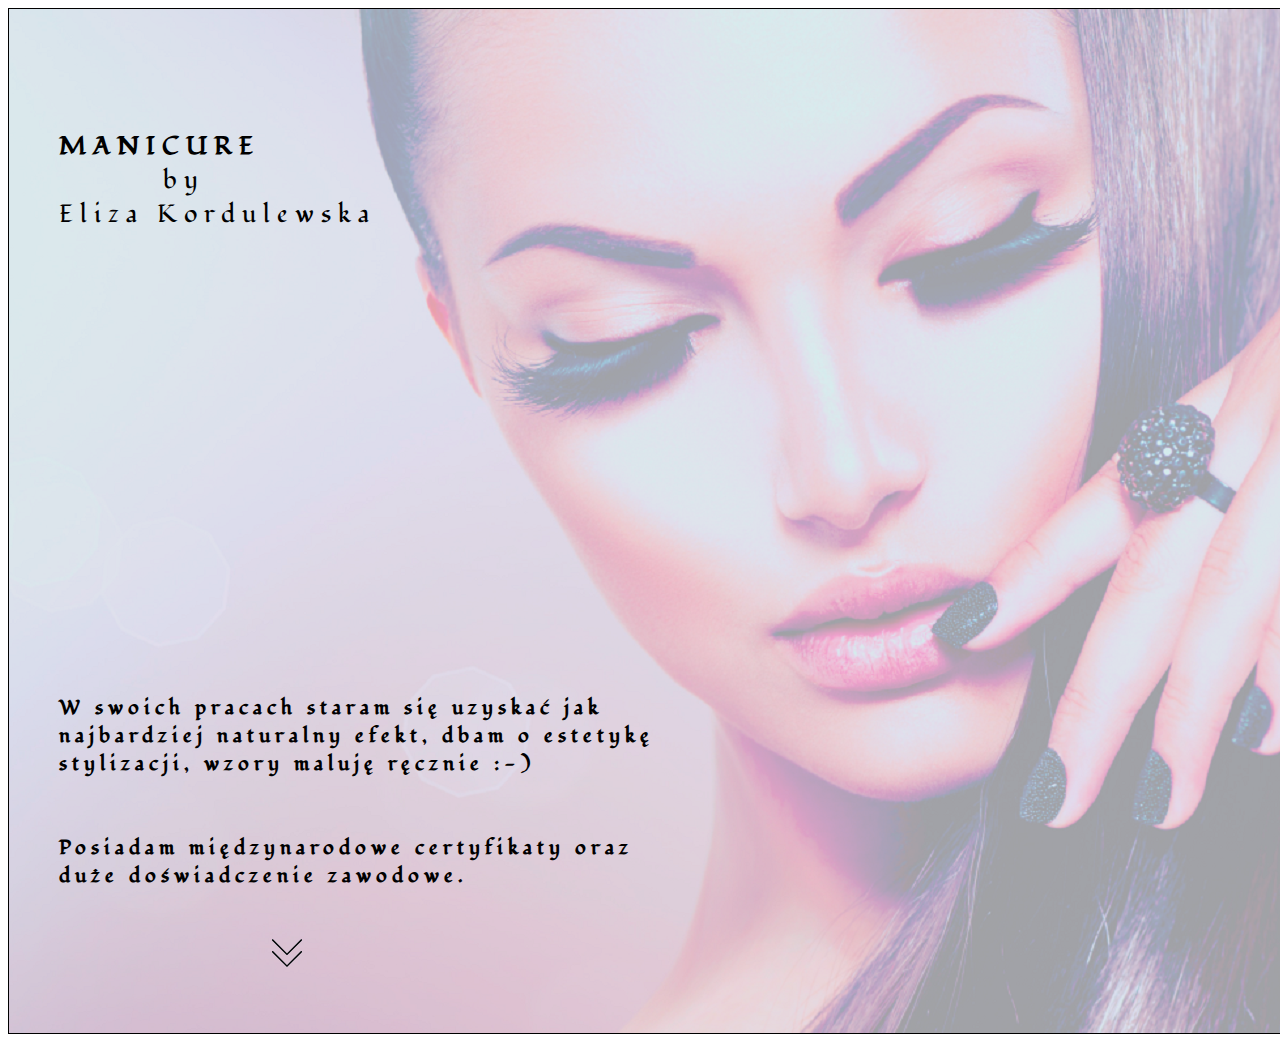
<file: index.html>
<!DOCTYPE html>
<html lang="pl">
<head>
	<title>MANICURE by Eliza Kordulewska</title>
    <link rel="stylesheet" type="text/css" href="style.css">
	<meta name="viewport" content="width=device-width, initial-scale=1.0" />
	<link href='http://fonts.googleapis.com/css?family=Fondamento&subset=latin,latin-ext' rel='stylesheet' type='text/css'>
<body>
    <div class="container">
       
          
				 <div class="tekst">
        <p id="p1"><b>MANICURE</b><br>&nbsp;&nbsp;&nbsp;&nbsp;&nbsp;&nbsp;&nbsp;&nbsp;by<br>Eliza Kordulewska</p>
		<p id="p2">
W swoich pracach staram się uzyskać jak najbardziej naturalny efekt, dbam o estetykę stylizacji, wzory maluję ręcznie :-) <br><br><br>

Posiadam międzynarodowe certyfikaty oraz duże doświadczenie zawodowe.</p>
        </div>
               <a href="main2.html"><p id="nadol"><img src="downarrow.svg"></p></a>
                
           </div>
</body>
</html>
</file>
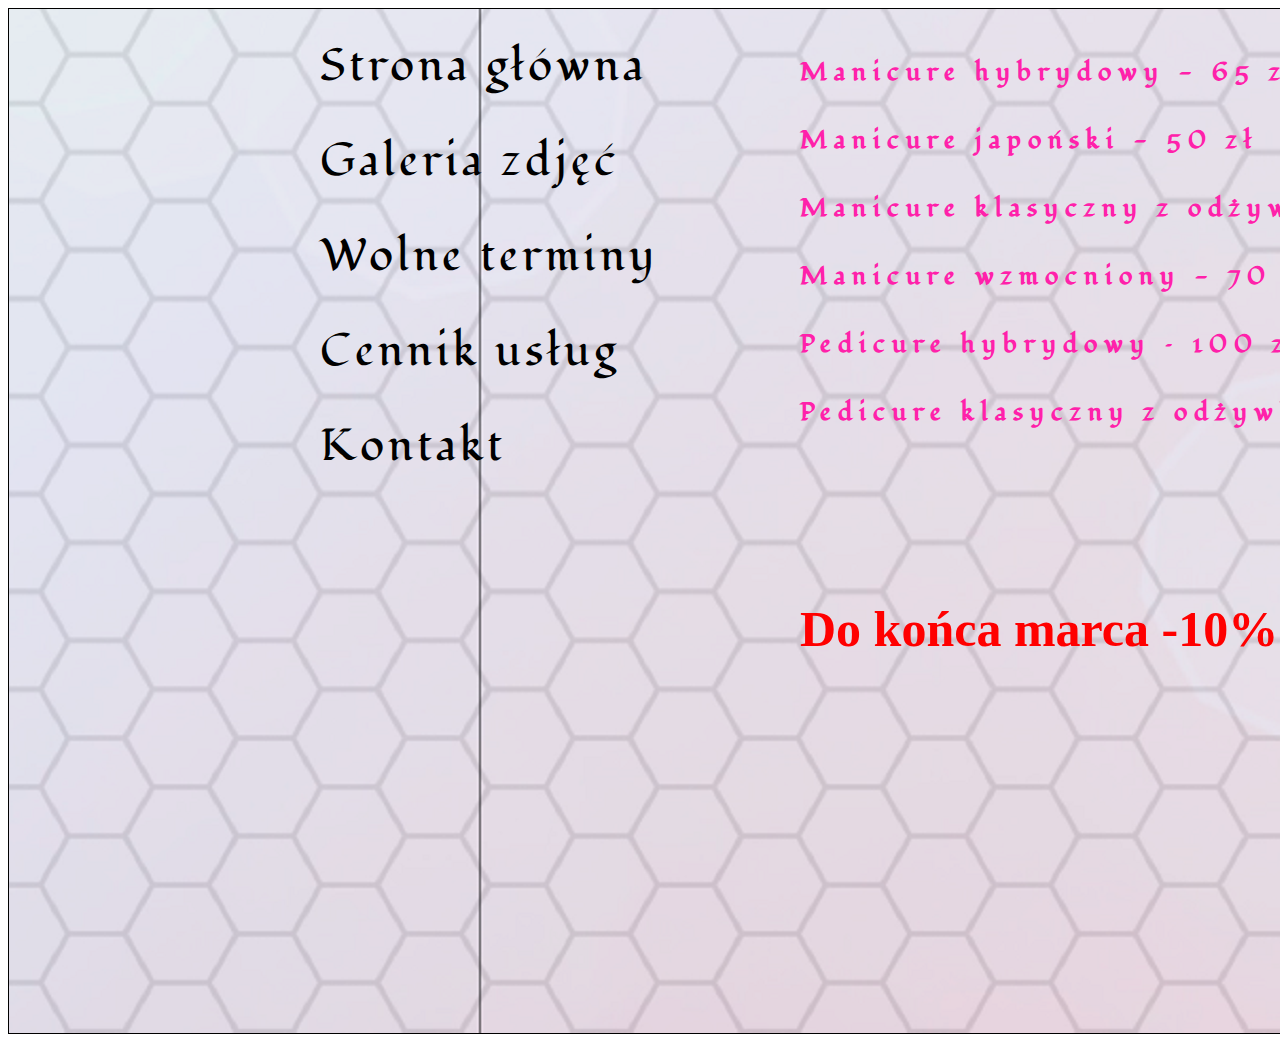
<file: cennik.html>
<!DOCTYPE html>
<html lang="pl">
<head>
	<title>MANICURE by Eliza Kordulewska</title>
    <link rel="stylesheet" type="text/css" href="style.css">
	<meta name="viewport" content="width=device-width, initial-scale=1.0" />
		<link href='http://fonts.googleapis.com/css?family=Fondamento&subset=latin,latin-ext' rel='stylesheet' type='text/css'>
</head>
<body>
    <div class="container2">
       
          
           <a href="galeria.html"><p id ="galeria">Galeria zdjęć</p></a><br>
                <a href="terminy.html"><p id ="terminy">Wolne terminy</p></a><br>
                <a href="cennik.html"><p id ="cennik">Cennik usług</p></a><br>
                <a href="kontakt.html"><p id ="kontakt">Kontakt</p></a>
				 <a href="index.html"><p id="dogory">Strona główna</p></a>
        
			    <div class="cennik1">Do końca marca -10%</div>
				<p id="cennikowy">Manicure hybrydowy - 65 zł<br><br>
Manicure japoński - 50 zł<br><br>
Manicure klasyczny z odżywką - 40 zł<br><br>
Manicure wzmocniony - 70 zł<br><br>
Pedicure hybrydowy – 100 zł<br><br>
Pedicure klasyczny z odżywką - 90 zł<br><br>
</p>
			
			
			
			
			
			
			
				 
		</div>
</body>
</html>
</file>
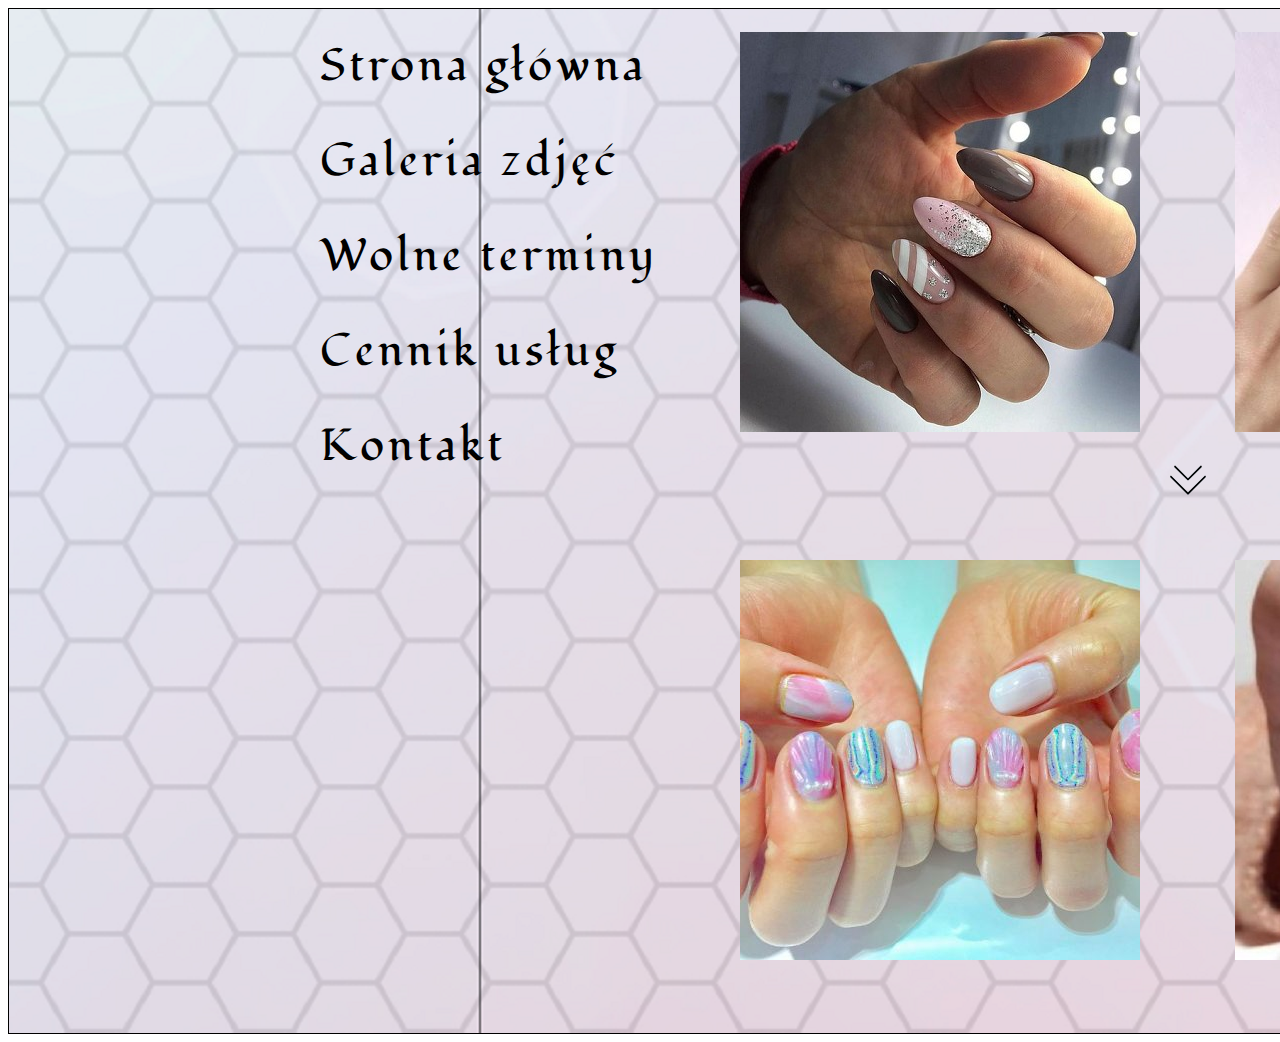
<file: galeria.html>
<!DOCTYPE html>
<html lang="pl">
<head>
	<title>MANICURE by Eliza Kordulewska</title>
    <link rel="stylesheet" type="text/css" href="style.css">
	<meta name="viewport" content="width=device-width, initial-scale=1.0" />
		<link href='http://fonts.googleapis.com/css?family=Fondamento&subset=latin,latin-ext' rel='stylesheet' type='text/css'>
</head>
<body>
    <div class="container2">
       
          <a href="galeria.html"><p id ="galeria">Galeria zdjęć</p></a><br>
                <a href="terminy.html"><p id ="terminy">Wolne terminy</p></a><br>
                <a href="cennik.html"><p id ="cennik">Cennik usług</p></a><br>
                <a href="kontakt.html"><p id ="kontakt">Kontakt</p></a>
				 <a href="index.html"><p id="dogory">Strona główna</p></a>
        
			   <div class="paz1"></div>
			    <div class="paz2"></div>
			    <div class="paz3"></div>
			    <div class="paz4"></div>
			
			
			
			
			<a href="galeria2.html">
                    <div class="galeria2"></div>
                </a>
        
			
			
				 
		</div>
</body>
</html>
</file>
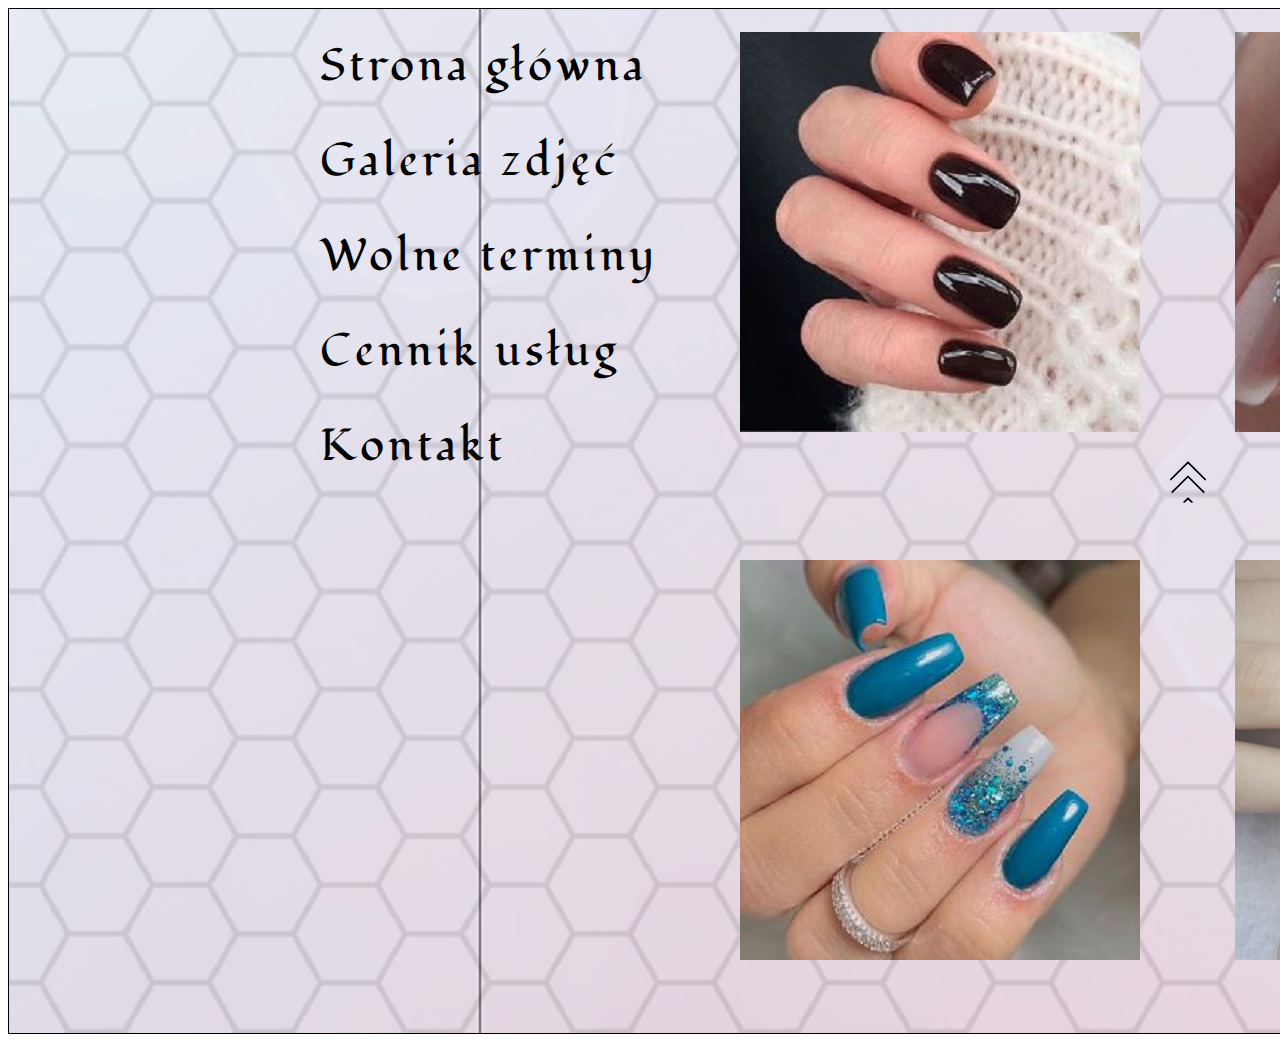
<file: galeria2.html>
<!DOCTYPE html>
<html lang="pl">
<head>
	<title>MANICURE by Eliza Kordulewska</title>
    <link rel="stylesheet" type="text/css" href="style.css">
	<meta name="viewport" content="width=device-width, initial-scale=1.0" />
		<link href='http://fonts.googleapis.com/css?family=Fondamento&subset=latin,latin-ext' rel='stylesheet' type='text/css'>
</head>
<body>
    <div class="container2">
       
        
              <a href="galeria.html"><p id ="galeria">Galeria zdjęć</p></a><br>
                <a href="terminy.html"><p id ="terminy">Wolne terminy</p></a><br>
                <a href="cennik.html"><p id ="cennik">Cennik usług</p></a><br>
                <a href="kontakt.html"><p id ="kontakt">Kontakt</p></a>
				 <a href="index.html"><p id="dogory">Strona główna</p></a>
        
			   <div class="nails1"></div>
			    <div class="nails2"></div>
			    <div class="nails3"></div>
			    <div class="nails4"></div>
			
			<a href="galeria.html"><div class="galeria1"></div></a>
                
                
        
			
			
			
			
			
			
				 
		</div>
</body>
</html>
</file>
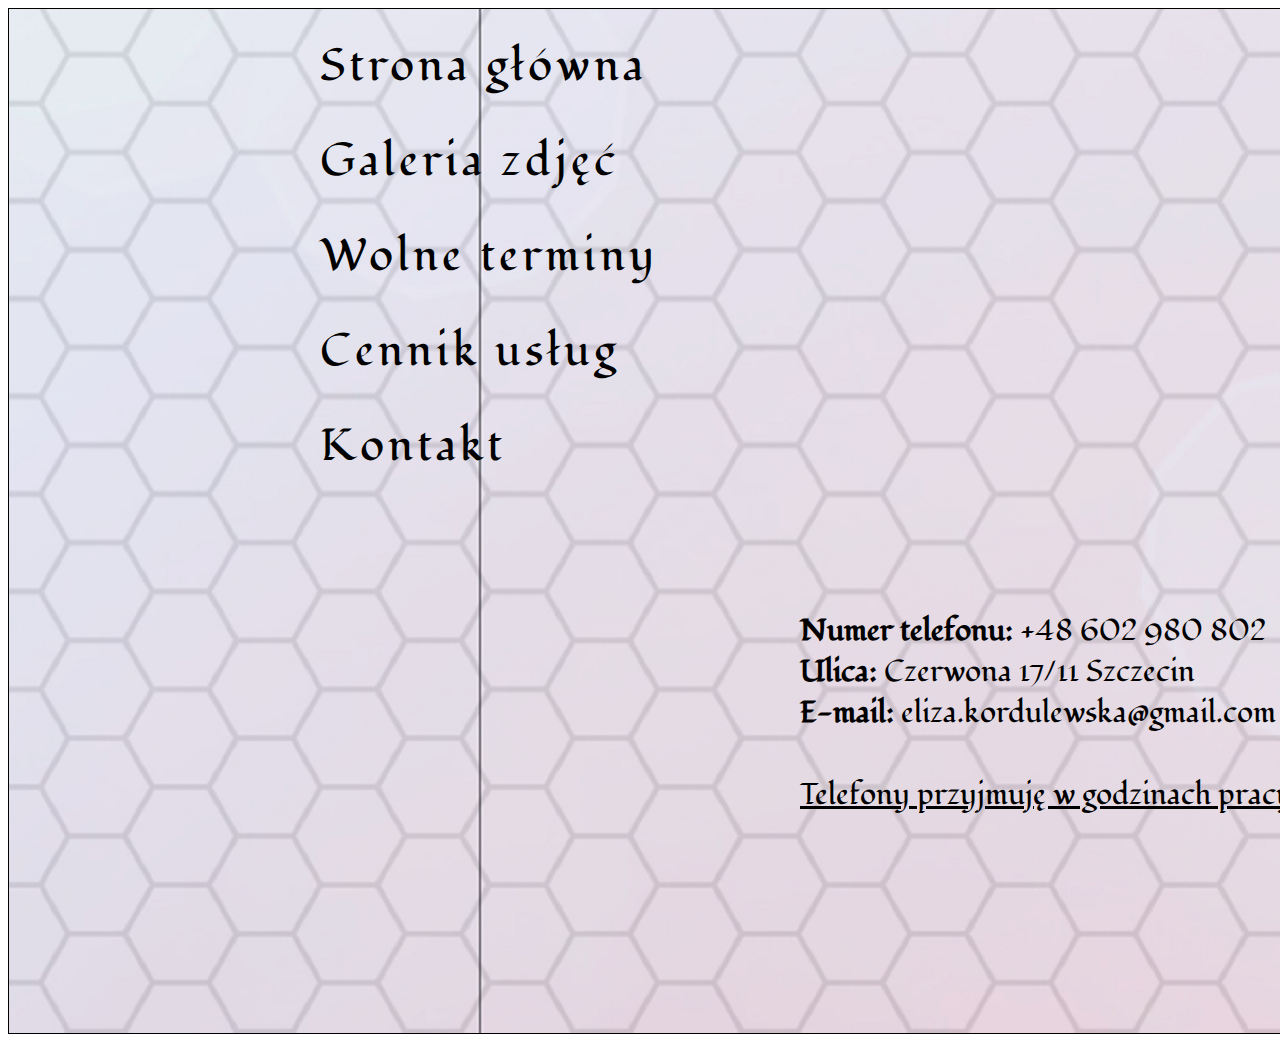
<file: kontakt.html>
<!DOCTYPE html>
<html lang="pl">
<head>
	<title>MANICURE by Eliza Kordulewska</title>
    <link rel="stylesheet" type="text/css" href="style.css">
	<meta name="viewport" content="width=device-width, initial-scale=1.0" />
	<link href='http://fonts.googleapis.com/css?family=Fondamento&subset=latin,latin-ext' rel='stylesheet' type='text/css'>
</head
<body>
    <div class="container2">
       
           
				<a href="galeria.html"><p id ="galeria">Galeria zdjęć</p></a><br>
                <a href="terminy.html"><p id ="terminy">Wolne terminy</p></a><br>
                <a href="cennik.html"><p id ="cennik">Cennik usług</p></a><br>
                <a href="kontakt.html"><p id ="kontakt">Kontakt</p></a>
				 <a href="index.html"><p id="dogory">Strona główna</p></a>
				 
				 
				 
			<div class ="mapa"><iframe src="https://www.google.com/maps/embed?pb=!1m18!1m12!1m3!1d2380.843198707121!2d14.6574573146538!3d53.36396108109451!2m3!1f0!2f0!3f0!3m2!1i1024!2i768!4f13.1!3m3!1m2!1s0x4700a7d177e3d87f%3A0xa3f40daec9450e70!2sCzerwona%2017%2C%2071-899%20Szczecin!5e0!3m2!1spl!2spl!4v1591824362368!5m2!1spl!2spl" width="600" height="450" frameborder="0" style="border:0;" allowfullscreen="" aria-hidden="false" tabindex="0"></iframe>
			   </div> <p id="p7"><b>Numer telefonu:</b> +48 602 980 802 <br>
				<b>Ulica:</b> Czerwona 17/11 Szczecin <br>
				<b>E-mail:</b> eliza.kordulewska@gmail.com <br> <br>
				<u>Telefony przyjmuję w godzinach pracy, czyli od 8 do 18:00.</u></p>
			
			
			
			
			
			
			
				 
		</div>
</body>
</html>
</file>
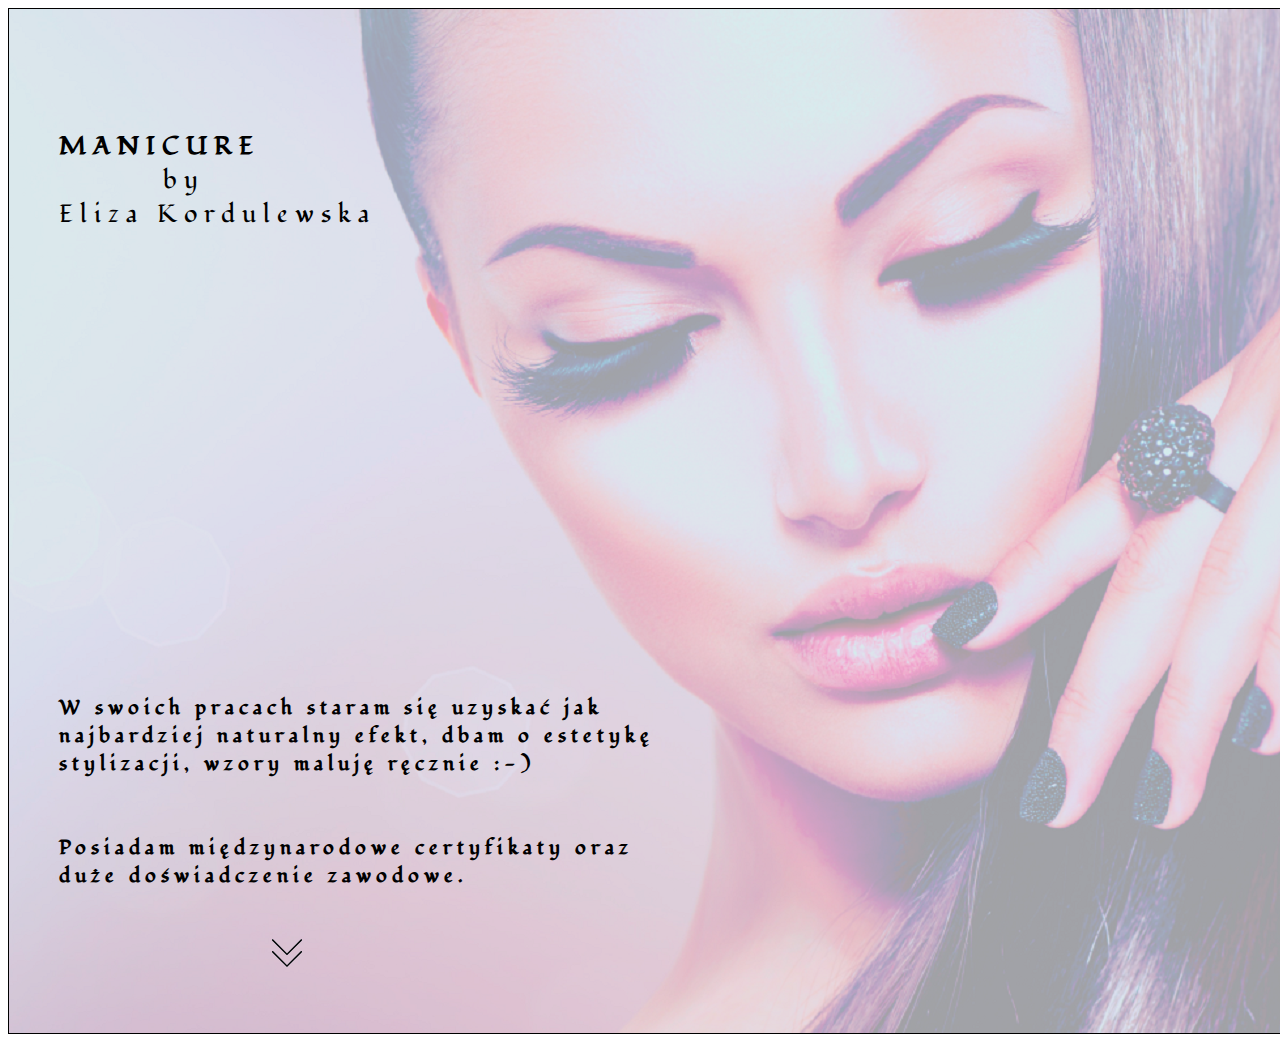
<file: main.html>
<html>
<head>
	<title>MANICURE by Eliza Kordulewska</title>
    <link rel="stylesheet" type="text/css" href="style.css">
	<meta name="viewport" content="width=device-width, initial-scale=1.0" />
	<link href='http://fonts.googleapis.com/css?family=Fondamento&subset=latin,latin-ext' rel='stylesheet' type='text/css'>
<body>
    <div class="container">
       
          
				 <div class="tekst">
        <p id="p1"><b>MANICURE</b><br>&nbsp&nbsp&nbsp&nbsp&nbsp&nbsp&nbsp&nbspby<br>Eliza Kordulewska</p>
		<p id="p2">
W swoich pracach staram się uzyskać jak najbardziej naturalny efekt, dbam o estetykę stylizacji, wzory maluję ręcznie :-) <br><br><br>

Posiadam międzynarodowe certyfikaty oraz duże doświadczenie zawodowe.</p>
        </div>
               <a href="main2.html"><p id="nadol"><img src="downarrow.svg"></p></a>
                
           </div>
</body>
</html>
</file>
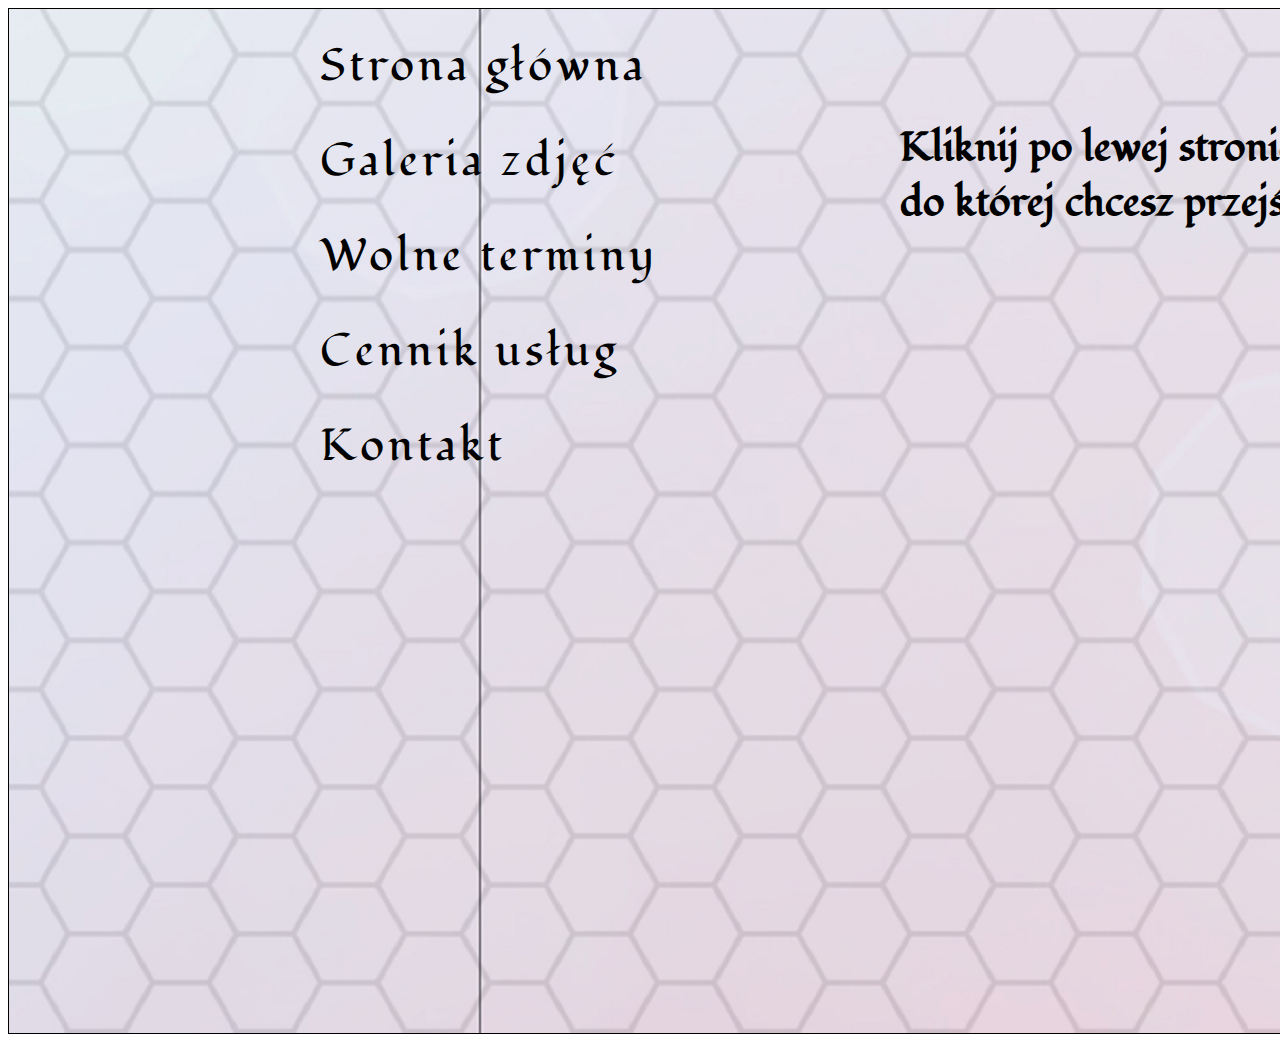
<file: main2.html>
<!DOCTYPE html>
<html lang="pl">
<head>
	<title>MANICURE by Eliza Kordulewska</title>
    <link rel="stylesheet" type="text/css" href="style.css">
	<meta name="viewport" content="width=device-width, initial-scale=1.0" />
		<link href='http://fonts.googleapis.com/css?family=Fondamento&subset=latin,latin-ext' rel='stylesheet' type='text/css'>
</head>
<body>
    <div class="container2">
       
           <a href="galeria.html"><p id ="galeria">Galeria zdjęć</p></a><br>
                <a href="terminy.html"><p id ="terminy">Wolne terminy</p></a><br>
                <a href="cennik.html"><p id ="cennik">Cennik usług</p></a><br>
                <a href="kontakt.html"><p id ="kontakt">Kontakt</p></a>
				 <a href="index.html"><p id="dogory">Strona główna</p></a>
        
			    <p id="p3">Kliknij po lewej stronie na kategorię<br>do której chcesz przejść</p>
			
			
			
			
			
			
			
			
				 
		</div>
</body>
</html>
</file>
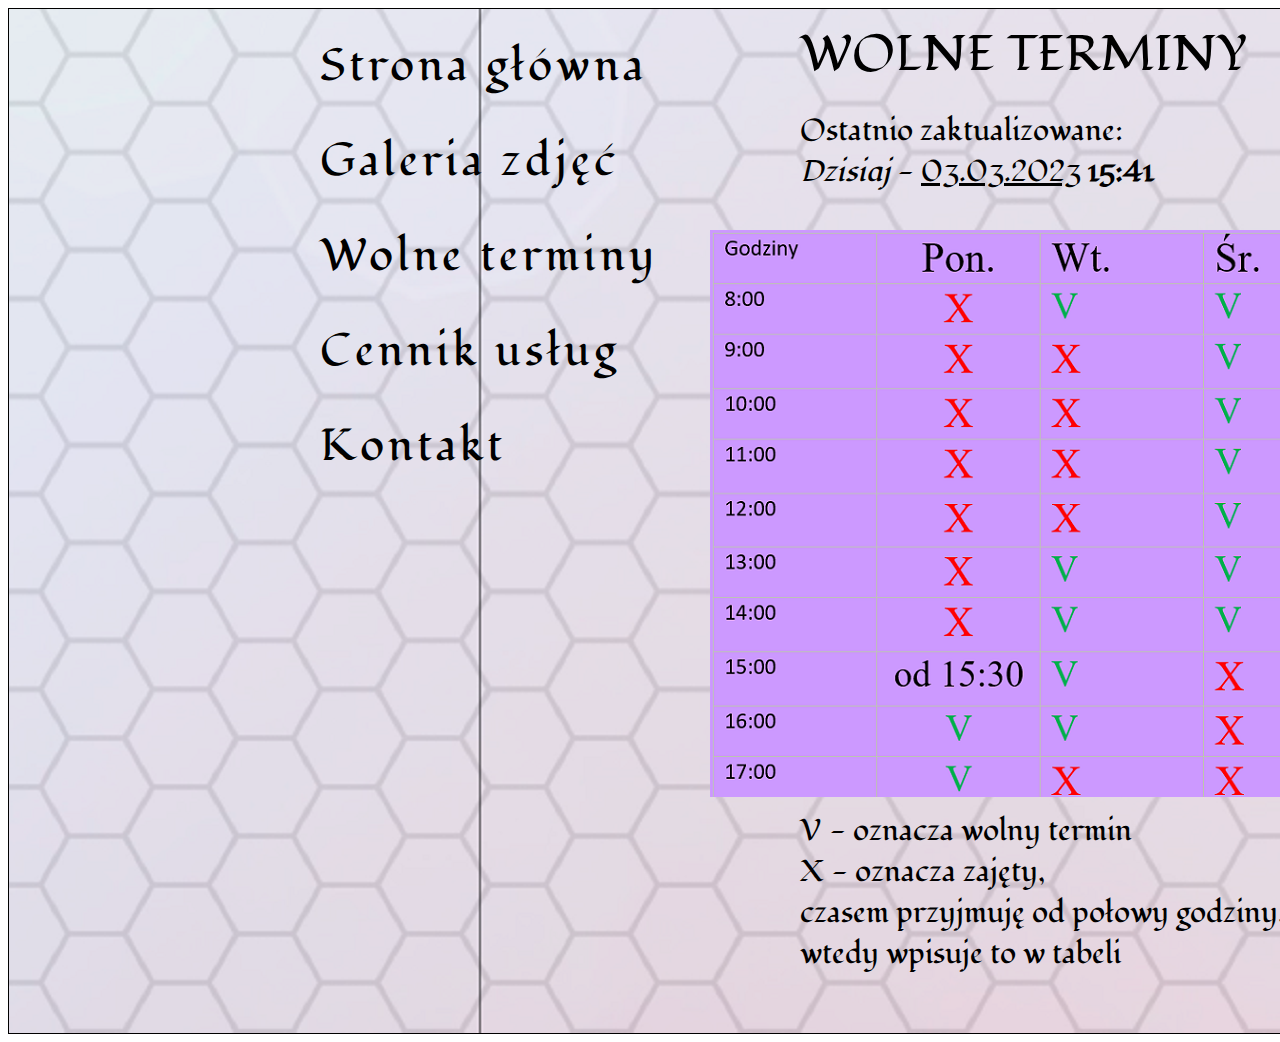
<file: terminy.html>
<!DOCTYPE html>
<html lang="pl">
<head>
	<title>MANICURE by Eliza Kordulewska</title>
    <link rel="stylesheet" type="text/css" href="style.css">
	<meta name="viewport" content="width=device-width, initial-scale=1.0" />
 <link href='http://fonts.googleapis.com/css?family=Fondamento&subset=latin,latin-ext' rel='stylesheet' type='text/css'>
</head>
<body>
    <div class="container2">
       
           <a href="galeria.html"><p id ="galeria">Galeria zdjęć</p></a><br>
                <a href="terminy.html"><p id ="terminy">Wolne terminy</p></a><br>
                <a href="cennik.html"><p id ="cennik">Cennik usług</p></a><br>
                <a href="kontakt.html"><p id ="kontakt">Kontakt</p></a>
				 <a href="index.html"><p id="dogory">Strona główna</p></a>
				<p id="p4">WOLNE TERMINY</p>
			    <p id="p5">Ostatnio zaktualizowane: <br><i>Dzisiaj</i> - <u>03.03.2023</u> <b>15:41</b></p>
				 <div class="terminy"></div>
				<p id="p6"> V - oznacza wolny termin <br> X - oznacza zajęty, <br> czasem przyjmuję od połowy godziny, wtedy wpisuje to w tabeli</p>
				
			
			
			
			
			
			
				 
		</div>
</body>
</html>
</file>
<file: style.css>
.container {
margin-left: auto;
margin-right: auto;    
width: 1440px;
height: 1024px;
background-image: url(zdjecia/nailmodel.PNG);
border: solid 1px black;

 

}
.container2 {
margin-left: auto;
margin-right: auto;    
width: 1440px;
height: 1024px;
background-image: url(zdjecia/background2.PNG); 
border: solid 1px black;
}
.paz1{
	width: 400px;
	height: 400px;
	position: absolute;
	top: 32px;
    left: 740px;
	background-image: url(zdjecia/paz1.jpg);

}
.paz2{
	
    width: 400px;
	height: 400px;
	position: absolute;
	top: 32px;
    left: 1235px;
	background-image: url(zdjecia/paz2.jpeg);
	
}
.paz3{
	
    width: 400px;
	height: 400px;
	position: absolute;
	top: 560px;
    left: 740px;
	background-image: url(zdjecia/paz3.jpeg);
	
}
.paz4{
	
    width: 400px;
	height: 400px;
	position: absolute;
	top: 560px;
    left: 1235px;
	background-image: url(zdjecia/paz4.JPG);
	
}
.nails1{
	
	width: 400px;
	height: 400px;
	position: absolute;
	top: 32px;
    left: 740px;
	background-image: url(zdjecia/nails1.JPG);

}
.nails2{
	
    width: 400px;
	height: 400px;
	position: absolute;
	top: 32px;
    left: 1235px;
	background-image: url(zdjecia/nails2.JPG);
	
}
.nails3{
	
    width: 400px;
	height: 400px;
	position: absolute;
	top: 560px;
    left: 740px;
	background-image: url(zdjecia/nails3.JPG);
	
}
.nails4{
	
    width: 400px;
	height: 400px;
	position: absolute;
	top: 560px;
    left: 1235px;
	background-image: url(zdjecia/nails4.PNG);
	
}


.tekst {
    width: 150px;
    height: 150px;
    position: relative;
    top: 65px;
    left: 50px;
}
.galeria1{
	width: 10px;
    height: 17px;
    position: absolute;
    top: 460px;
    left: 1170px;
    border-radius: 20px;
	font-size: 30px;
    color: black;
    padding: 13px;
    float: left;
	font-weight: semi-expanded;
	background-image: url('uparrow.svg');
	
}
.galeria2{
	width: 10px;
    height: 17px;
    position: absolute;
    top: 460px;
    left: 1170px;
    border-radius: 20px;
	font-size: 30px;
    color: black;
    padding: 13px;
    float: left;
	font-weight: semi-expanded;
	background-image: url('downarrow.svg');
	
}
.terminy{
	background-image: url(zdjecia/terminy.PNG);
	width: 960px;
	height: 567px;
	position: absolute;
	top: 230px;
	left: 710px;
}	
.cennik1{
	
	width: 401px;
	height: 295px;
	position: absolute;
	top: 500px;
	left: 910px;
}	
.mapa{
	
	position: absolute;
	top: 100px;
	left: 800px;
	
}
.galeria{
	width: 100px;
	height: 100px;
	position: absolute;
	top: 20px;
	left: 50px;
	
	
}
#cennikowy{
	color: black;
    font-size: 25px;
	font-family: 'Fondamento', sans-serif;
	width: 550px;
	letter-spacing:7px;
	left: 400px;
	position: absolute;
    top: 30px;
    left: 800px;
	width: 700px;
	color:rgb(255,33,170);
	font-weight: bold;
	
}



#p1 {
    color: black;
    font-size: 25px;
	font-family: 'Fondamento', sans-serif;
	width: 550px;
	letter-spacing:7px;
	left: 400px;
	position: absolute;
    top: 30px;
    left: 0px;
	width: 550px;
    
}
#p2 {
    color: black;
    float: right;
	font-weight: bold;
    font-family: 'Fondamento', sans-serif;
    font-size: 20px;
    position: absolute;
    top: 600px;
    left: 0px;
	width: 600px;
	letter-spacing: 5px;
	
}
#p3{
	color: black;
    float: right;
    font-weight: bold;
    font-family: 'Fondamento', sans-serif;
    font-size: 40px;
    position: absolute;
    top: 80px;
    left: 900px;
	width: 700px;
}
#p4{
	color: black;
    float: right;
    font-family: 'Fondamento', sans-serif;
    font-size:50px;
    position: absolute;
    top: -30px;
    left: 800px;
	width: 500px;
}
#p5{
	color: black;
    float: right;
    font-family: 'Fondamento', sans-serif;
    font-size:30px;
    position: absolute;
    top: 80px;
    left: 800px;
	width: 500px;
}
#p6{
	color: black;
    float: right;
   font-family: 'Fondamento', sans-serif;
    font-size:30px;
    position: absolute;
    top: 780px;
    left: 800px;
	width: 500px;
}
#p7{
	color: black;
    float: right;
    font-family: 'Fondamento', sans-serif;
    font-size:30px;
    position: absolute;
    top: 580px;
    left: 800px;
	width: 1500px;
}
#dogory{
	color: black;
    font-family: 'Fondamento', sans-serif;
    font-size:45px;
    position: absolute;
	width: 1000px;
    top: -10px;
    left: 320px;
	letter-spacing: 4px;
}
	
#galeria{
	color: black;
    font-family: 'Fondamento', sans-serif;
    font-size:45px;
    position: absolute;
	width: 1000px;
	letter-spacing: 4px;
	top: 85px;
    left: 320px;
}
	#terminy{
	color: black;
    font-family: 'Fondamento', sans-serif;
    font-size:45px;
    position: absolute;
	width: 1000px;
    top: 180px;
    left: 320px;
	letter-spacing: 4px;
}
		
#cennik{
	color: black;
    font-family: 'Fondamento', sans-serif;
    font-size:45px;
    position: absolute;
	width: 1000px;
    top: 275px;
    left: 320px;
	letter-spacing: 4px;
}
#nadol {
    width: 30px;
    height: 15px;
    margin-left: auto;
    margin-right: auto;
    position: relative;
    top: 750px;
    left: 250px;
    border-radius: 20px;
    color: black;
    padding: 13px;
    float: left;
	font-weight: semi-expanded;
}
#kontakt{
 
	color: black;
    font-family: 'Fondamento', sans-serif;
    font-size:45px;
    position: absolute;
	width: 1000px;
    top: 370px;
    left: 320px;
	letter-spacing: 4px;
}






	

/*ANIMACJE div'ów */

div.cennik1 {
	color: red;
	font-weight: bold;
	font-size: 50px;
	width: 500px;
	height: 295px;
	position: absolute;
	top: 600px;
	left: 800px;
    -webkit-animation: mymove 5s; /* Chrome, Safari, Opera */ 
    animation: mymove 5s;
}

/* Chrome, Safari, Opera */ 
@-webkit-keyframes mymove {
    0%   {top: 50px;}
	10%	{top: 100px;}
    25%  {top: 250px;}
    75%  {top: 400px}
    100% {top: 600px;}
}

/* Standard syntax */
@keyframes mymove {
    0%   {top: 50px;}
	10%	{top: 100px;}
    25%  {top: 250px;}
    75%  {top: 400px}
    100% {top: 600px;}
}
</file>
